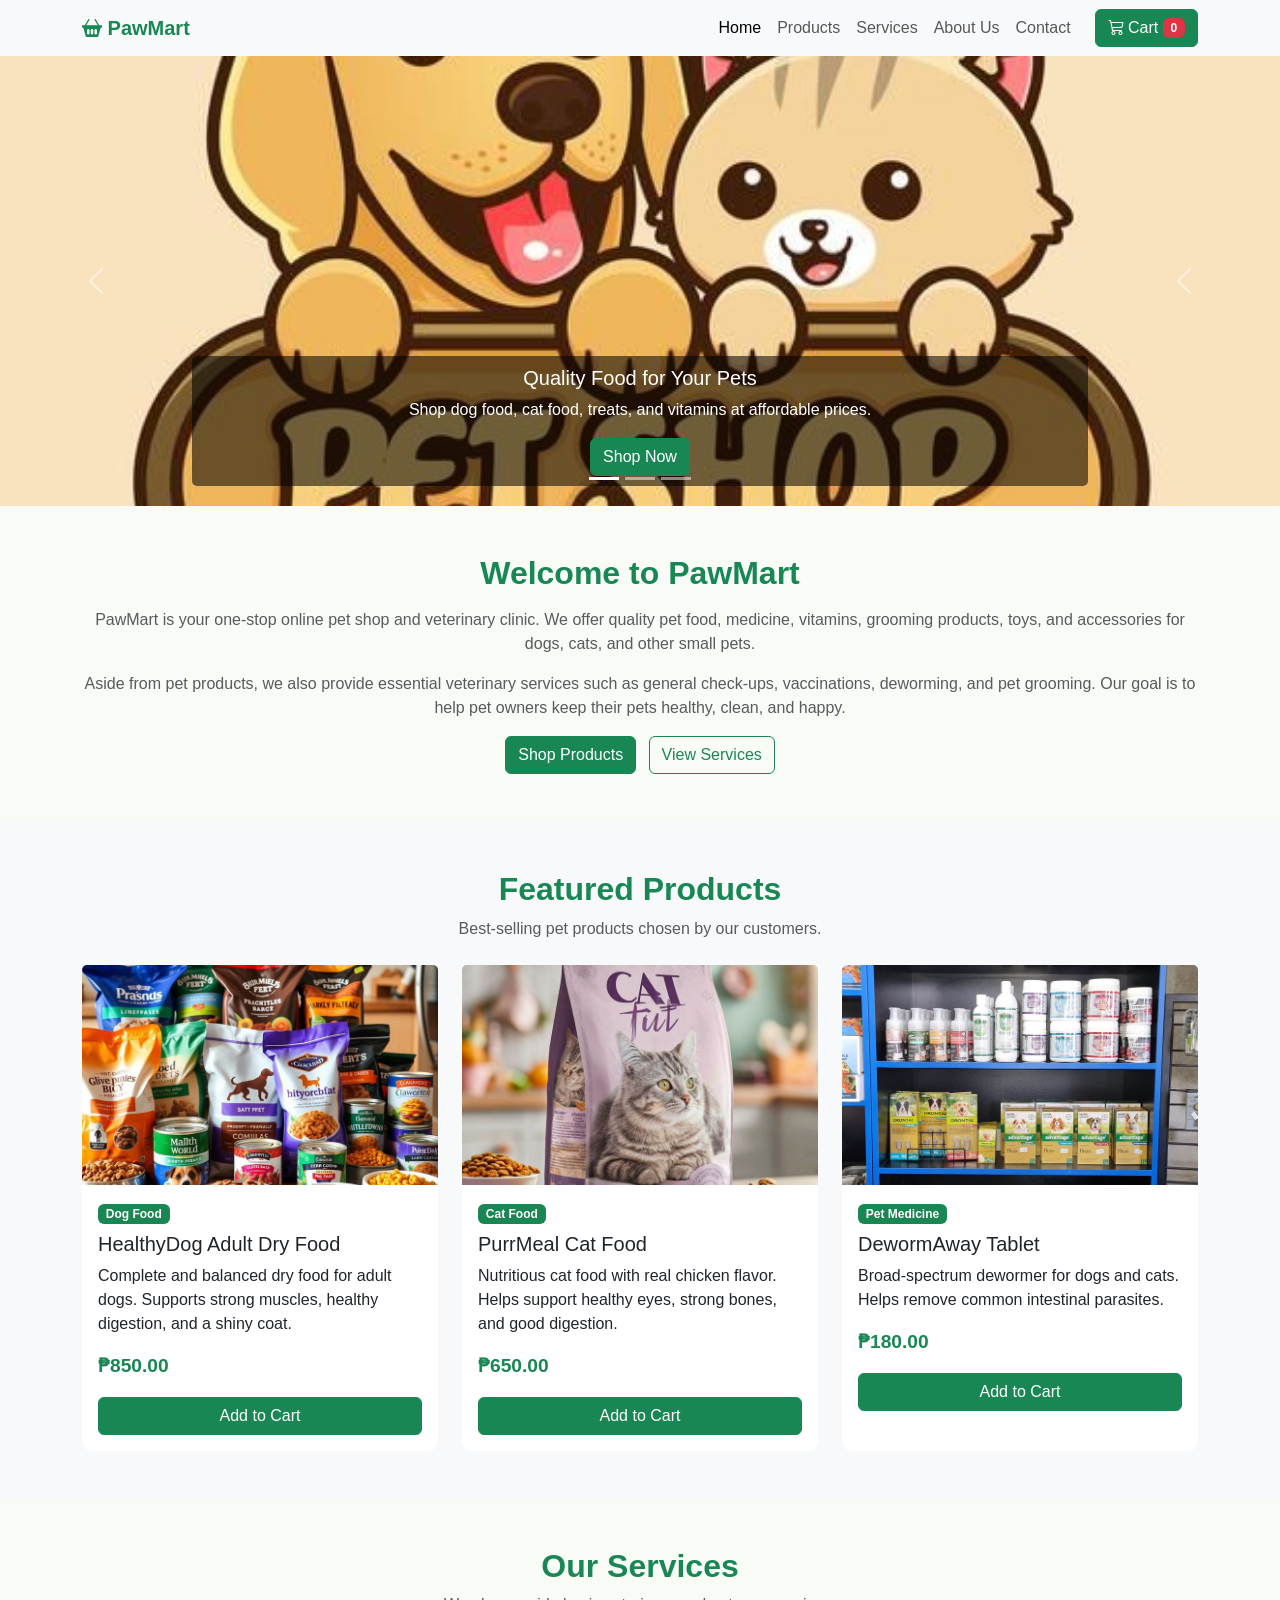
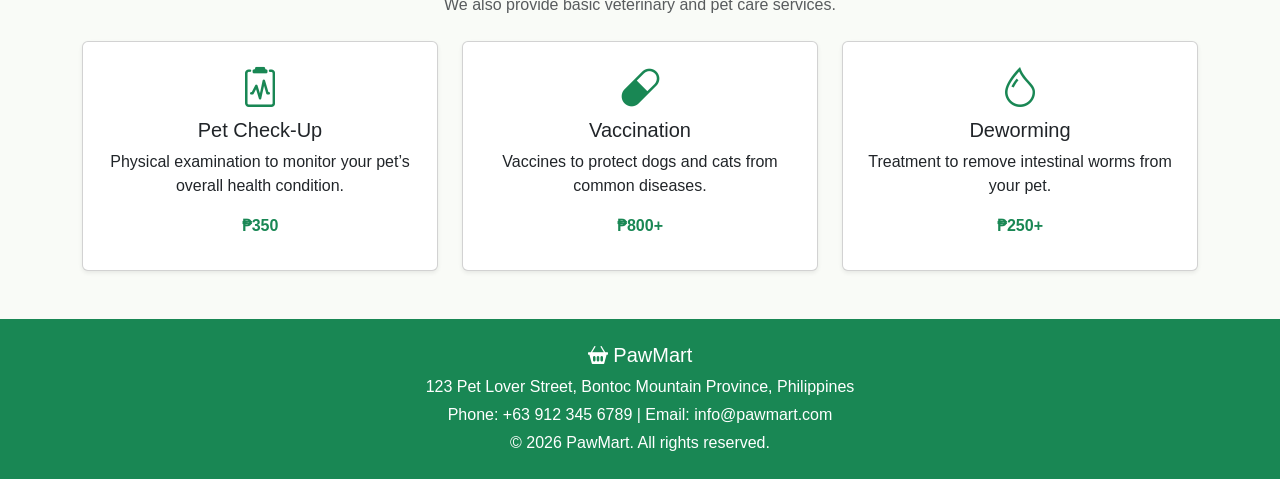
<file: index.html>
<!DOCTYPE html>
<html lang="en">
<head>
    <meta charset="UTF-8">
    <meta name="viewport" content="width=device-width, initial-scale=1.0">
    <title>PawMart | Pet Products and Veterinary Services</title>

    <!-- Bootstrap CSS -->
    <link href="https://cdn.jsdelivr.net/npm/bootstrap@5.3.3/dist/css/bootstrap.min.css" rel="stylesheet">

    <!-- Bootstrap Icons -->
    <link href="https://cdn.jsdelivr.net/npm/bootstrap-icons@1.11.3/font/bootstrap-icons.css" rel="stylesheet">

    <!-- Custom CSS -->
    <link rel="stylesheet" href="css/style.css">
</head>
<body>


    <!-- Navbar -->
    <nav class="navbar navbar-expand-lg navbar-light bg-light shadow-sm">
        <div class="container">
            <a class="navbar-brand fw-bold text-success" href="index.html">
                <i class="bi bi-basket2-fill"></i> PawMart
            </a>

            <button class="navbar-toggler" type="button" data-bs-toggle="collapse" data-bs-target="#mainNavbar">
                <span class="navbar-toggler-icon"></span>
            </button>

            <div class="collapse navbar-collapse" id="mainNavbar">
                <ul class="navbar-nav ms-auto">
                    <li class="nav-item">
                        <a class="nav-link active" href="index.html">Home</a>
                    </li>
                    <li class="nav-item">
                        <a class="nav-link" href="products.html">Products</a>
                    </li>
                    <li class="nav-item">
                        <a class="nav-link" href="services.html">Services</a>
                    </li>
                    <li class="nav-item">
                        <a class="nav-link" href="about.html">About Us</a>
                    </li>
                    <li class="nav-item">
                        <a class="nav-link" href="contact.html">Contact</a>
                    </li>
                </ul>

                <a href="products.html" class="btn btn-success ms-lg-3">
                    <i class="bi bi-cart3"></i> Cart
                    <span class="badge bg-danger">0</span>
                </a>
            </div>
        </div>
    </nav>

    <!-- Carousel -->
    <div id="pawmartCarousel" class="carousel slide" data-bs-ride="carousel">
        <div class="carousel-indicators">
            <button type="button" data-bs-target="#pawmartCarousel" data-bs-slide-to="0" class="active"></button>
            <button type="button" data-bs-target="#pawmartCarousel" data-bs-slide-to="1"></button>
            <button type="button" data-bs-target="#pawmartCarousel" data-bs-slide-to="2"></button>
        </div>

        <div class="carousel-inner">
            <div class="carousel-item active">
                <img src="images/banner1.jpg" class="d-block w-100 carousel-image" alt="Pet food promotion">
                <div class="carousel-caption">
                    <h5>Quality Food for Your Pets</h5>
                    <p>
                        Shop dog food, cat food, treats, and vitamins at affordable prices.
                    </p>
                    <a href="products.html" class="btn btn-success">Shop Now</a>
                </div>
            </div>

            <div class="carousel-item">
                <img src="images/banner2.jpg" class="d-block w-100 carousel-image" alt="Pet medicine promotion">
                <div class="carousel-caption">
                    <h5>Pet Health Essentials</h5>
                    <p>
                        Find vitamins, dewormers, flea and tick treatment, and other pet medicine.
                    </p>
                    <a href="products.html" class="btn btn-success">View Products</a>
                </div>
            </div>

            <div class="carousel-item">
                <img src="images/banner3.jpg" class="d-block w-100 carousel-image" alt="Veterinary services">
                <div class="carousel-caption">
                    <h5>Veterinary Services Available</h5>
                    <p>
                        Book a check-up, vaccination, deworming, or grooming appointment today.
                    </p>
                    <a href="services.html" class="btn btn-success">Book Now</a>
                </div>
            </div>
        </div>

        <button class="carousel-control-prev" type="button" data-bs-target="#pawmartCarousel" data-bs-slide="prev">
            <span class="carousel-control-prev-icon"></span>
        </button>

        <button class="carousel-control-next" type="button" data-bs-target="#pawmartCarousel" data-bs-slide="next">
            <span class="carousel-control-prev-icon"></span>
        </button>
    </div>

    <!-- Welcome Section -->
    <section class="py-5">
        <div class="container text-center">
            <h2 class="fw-bold text-success">Welcome to PawMart</h2>
            <p class="text-muted mt-3">
                PawMart is your one-stop online pet shop and veterinary clinic.
                We offer quality pet food, medicine, vitamins, grooming products,
                toys, and accessories for dogs, cats, and other small pets.
            </p>
            <p class="text-muted">
                Aside from pet products, we also provide essential veterinary services
                such as general check-ups, vaccinations, deworming, and pet grooming.
                Our goal is to help pet owners keep their pets healthy, clean, and happy.
            </p>

            <a href="products.html" class="btn btn-success me-2">Shop Products</a>
            <a href="services.html" class="btn btn-outline-success">View Services</a>
        </div>
    </section>

    <!-- Featured Products -->
    <section class="bg-light py-5">
        <div class="container">
            <div class="text-center mb-4">
                <h2 class="fw-bold text-success">Featured Products</h2>
                <p class="text-muted">
                    Best-selling pet products chosen by our customers.
                </p>
            </div>

            <div class="row g-4">
                <div class="col-md-6 col-lg-4">
                    <div class="card product-card h-100">
                        <img src="images/dogfood.jpg" class="card-img-top product-image" alt="Dog food">
                        <div class="card-body">
                            <span class="badge bg-success mb-2">Dog Food</span>
                            <h5>HealthyDog Adult Dry Food</h5>
                            <p>
                                Complete and balanced dry food for adult dogs.
                                Supports strong muscles, healthy digestion, and a shiny coat.
                            </p>
                            <p class="product-price">₱850.00</p>
                            <button class="btn btn-success w-100 add-to-cart">Add to Cart</button>
                        </div>
                    </div>
                </div>

                <div class="col-md-6 col-lg-4">
                    <div class="card product-card h-100">
                        <img src="images/catfood.jpg" class="card-img-top product-image" alt="Cat food">
                        <div class="card-body">
                            <span class="badge bg-success mb-2">Cat Food</span>
                            <h5>PurrMeal Cat Food</h5>
                            <p>
                                Nutritious cat food with real chicken flavor.
                                Helps support healthy eyes, strong bones, and good digestion.
                            </p>
                            <p class="product-price">₱650.00</p>
                            <button class="btn btn-success w-100 add-to-cart">Add to Cart</button>
                        </div>
                    </div>
                </div>

                <div class="col-md-6 col-lg-4">
                    <div class="card product-card h-100">
                        <img src="images/medicine.jpg" class="card-img-top product-image" alt="Pet medicine">
                        <div class="card-body">
                            <span class="badge bg-success mb-2">Pet Medicine</span>
                            <h5>DewormAway Tablet</h5>
                            <p>
                                Broad-spectrum dewormer for dogs and cats.
                                Helps remove common intestinal parasites.
                            </p>
                            <p class="product-price">₱180.00</p>
                            <button class="btn btn-success w-100 add-to-cart">Add to Cart</button>
                        </div>
                    </div>
                </div>
            </div>
        </div>
    </section>

    <!-- Services Preview -->
    <section class="py-5">
        <div class="container">
            <div class="text-center mb-4">
                <h2 class="fw-bold text-success">Our Services</h2>
                <p class="text-muted">
                    We also provide basic veterinary and pet care services.
                </p>
            </div>

            <div class="row g-4">
                <div class="col-md-4">
                    <div class="card text-center h-100 shadow-sm">
                        <div class="card-body">
                            <i class="bi bi-clipboard2-pulse service-icon"></i>
                            <h5>Pet Check-Up</h5>
                            <p>
                                Physical examination to monitor your pet’s overall
                                health condition.
                            </p>
                            <p class="fw-bold text-success">₱350</p>
                        </div>
                    </div>
                </div>

                <div class="col-md-4">
                    <div class="card text-center h-100 shadow-sm">
                        <div class="card-body">
                            <i class="bi bi-capsule service-icon"></i>
                            <h5>Vaccination</h5>
                            <p>
                                Vaccines to protect dogs and cats from common diseases.
                            </p>
                            <p class="fw-bold text-success">₱800+</p>
                        </div>
                    </div>
                </div>

                <div class="col-md-4">
                    <div class="card text-center h-100 shadow-sm">
                        <div class="card-body">
                            <i class="bi bi-droplet service-icon"></i>
                            <h5>Deworming</h5>
                            <p>
                                Treatment to remove intestinal worms from your pet.
                            </p>
                            <p class="fw-bold text-success">₱250+</p>
                        </div>
                    </div>
                </div>
            </div>
        </div>
    </section>

    <!-- Footer -->
    <footer class="bg-success text-white py-4">
        <div class="container text-center">
            <h5><i class="bi bi-basket2-fill"></i> PawMart</h5>
            <p class="mb-1">
                123 Pet Lover Street, Bontoc Mountain Province, Philippines
            </p>
            <p class="mb-1">
                Phone: +63 912 345 6789 | Email: info@pawmart.com
            </p>
            <p class="mb-0">
                © 2026 PawMart. All rights reserved.
            </p>
        </div>
    </footer>

    <!-- Bootstrap JS -->
    <script src="https://cdn.jsdelivr.net/npm/bootstrap@5.3.3/dist/js/bootstrap.bundle.min.js"></script>

</body>
</html>
</file>
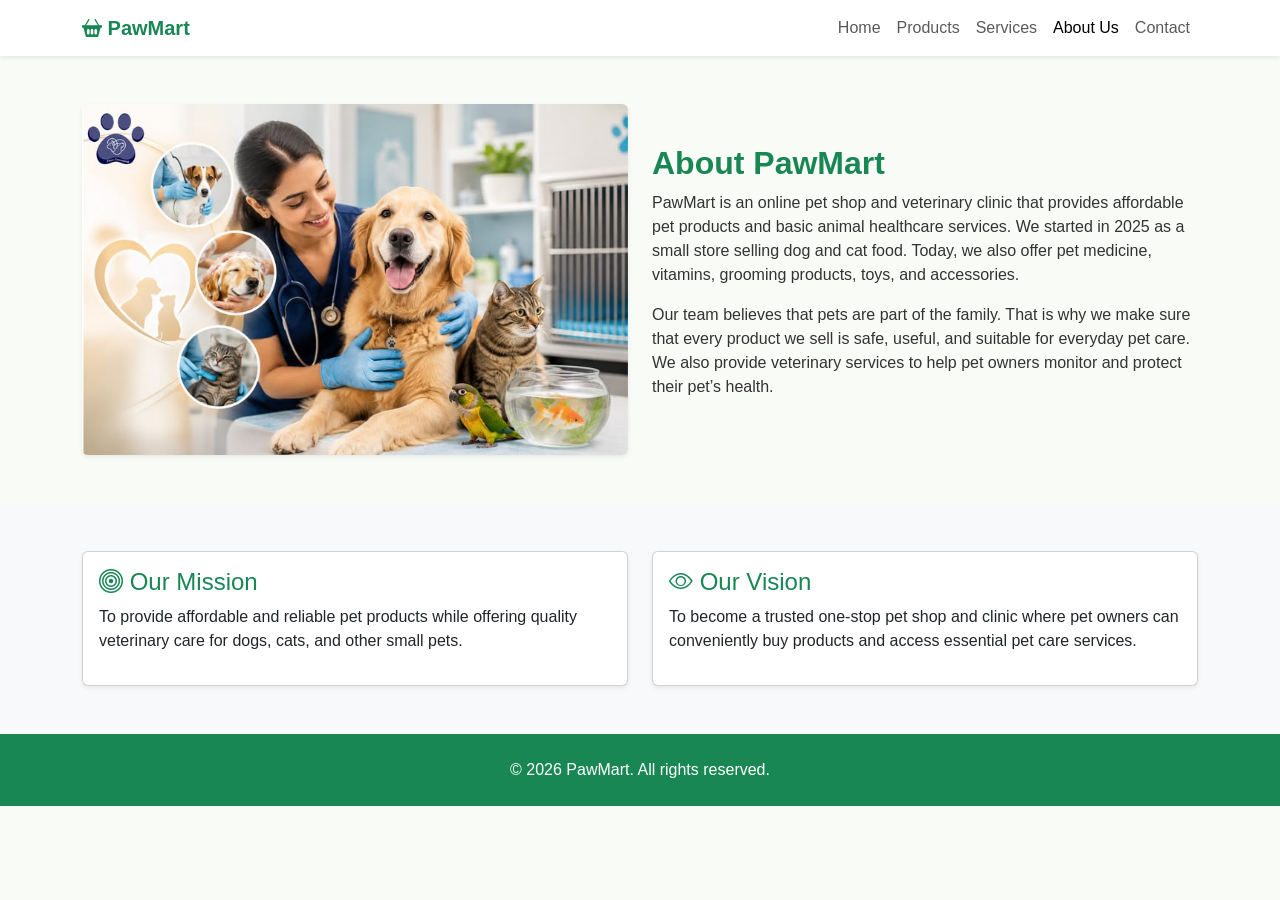
<file: about.html>
<!DOCTYPE html>
<html lang="en">
<head>
    <meta charset="UTF-8">
    <meta name="viewport" content="width=device-width, initial-scale=1.0">
    <title>PawMart | About Us</title>

    <link href="https://cdn.jsdelivr.net/npm/bootstrap@5.3.3/dist/css/bootstrap.min.css" rel="stylesheet">
    <link href="https://cdn.jsdelivr.net/npm/bootstrap-icons@1.11.3/font/bootstrap-icons.css" rel="stylesheet">
    <link rel="stylesheet" href="css/style.css">
</head>
<body>

    <nav class="navbar navbar-expand-lg navbar-light bg-white shadow-sm">
        <div class="container">
            <a class="navbar-brand fw-bold text-success" href="index.html">
                <i class="bi bi-basket2-fill"></i> PawMart
            </a>

            <button class="navbar-toggler" type="button" data-bs-toggle="collapse" data-bs-target="#mainNavbar">
                <span class="navbar-toggler-icon"></span>
            </button>

            <div class="collapse navbar-collapse" id="mainNavbar">
                <ul class="navbar-nav ms-auto">
                    <li class="nav-item"><a class="nav-link" href="index.html">Home</a></li>
                    <li class="nav-item"><a class="nav-link" href="products.html">Products</a></li>
                    <li class="nav-item"><a class="nav-link" href="services.html">Services</a></li>
                    <li class="nav-item"><a class="nav-link active" href="about.html">About Us</a></li>
                    <li class="nav-item"><a class="nav-link" href="contact.html">Contact</a></li>
                </ul>
            </div>
        </div>
    </nav>

    <section class="py-5">
        <div class="container">
            <div class="row align-items-center g-4">
                <div class="col-md-6">
                    <img src="images/vet.jpg" alt="PawMart store and clinic" class="img-fluid rounded shadow-sm">
                </div>

                <div class="col-md-6">
                    <h2 class="fw-bold text-success">About PawMart</h2>
                    <p>
                        PawMart is an online pet shop and veterinary clinic that provides
                        affordable pet products and basic animal healthcare services.
                        We started in 2025 as a small store selling dog and cat food.
                        Today, we also offer pet medicine, vitamins, grooming products,
                        toys, and accessories.
                    </p>
                    <p>
                        Our team believes that pets are part of the family. That is why
                        we make sure that every product we sell is safe, useful, and
                        suitable for everyday pet care. We also provide veterinary
                        services to help pet owners monitor and protect their pet’s health.
                    </p>
                </div>
            </div>
        </div>
    </section>

    <section class="py-5 bg-light">
        <div class="container">
            <div class="row g-4">
                <div class="col-md-6">
                    <div class="card h-100 shadow-sm">
                        <div class="card-body">
                            <h4 class="text-success">
                                <i class="bi bi-bullseye"></i> Our Mission
                            </h4>
                            <p>
                                To provide affordable and reliable pet products while
                                offering quality veterinary care for dogs, cats, and
                                other small pets.
                            </p>
                        </div>
                    </div>
                </div>

                <div class="col-md-6">
                    <div class="card h-100 shadow-sm">
                        <div class="card-body">
                            <h4 class="text-success">
                                <i class="bi bi-eye"></i> Our Vision
                            </h4>
                            <p>
                                To become a trusted one-stop pet shop and clinic where
                                pet owners can conveniently buy products and access
                                essential pet care services.
                            </p>
                        </div>
                    </div>
                </div>
            </div>
        </div>
    </section>

    <footer class="bg-success text-white py-4">
        <div class="container text-center">
            <p class="mb-0">© 2026 PawMart. All rights reserved.</p>
        </div>
    </footer>

    <script src="https://cdn.jsdelivr.net/npm/bootstrap@5.3.3/dist/js/bootstrap.bundle.min.js"></script>
</body>
</html>
</file>
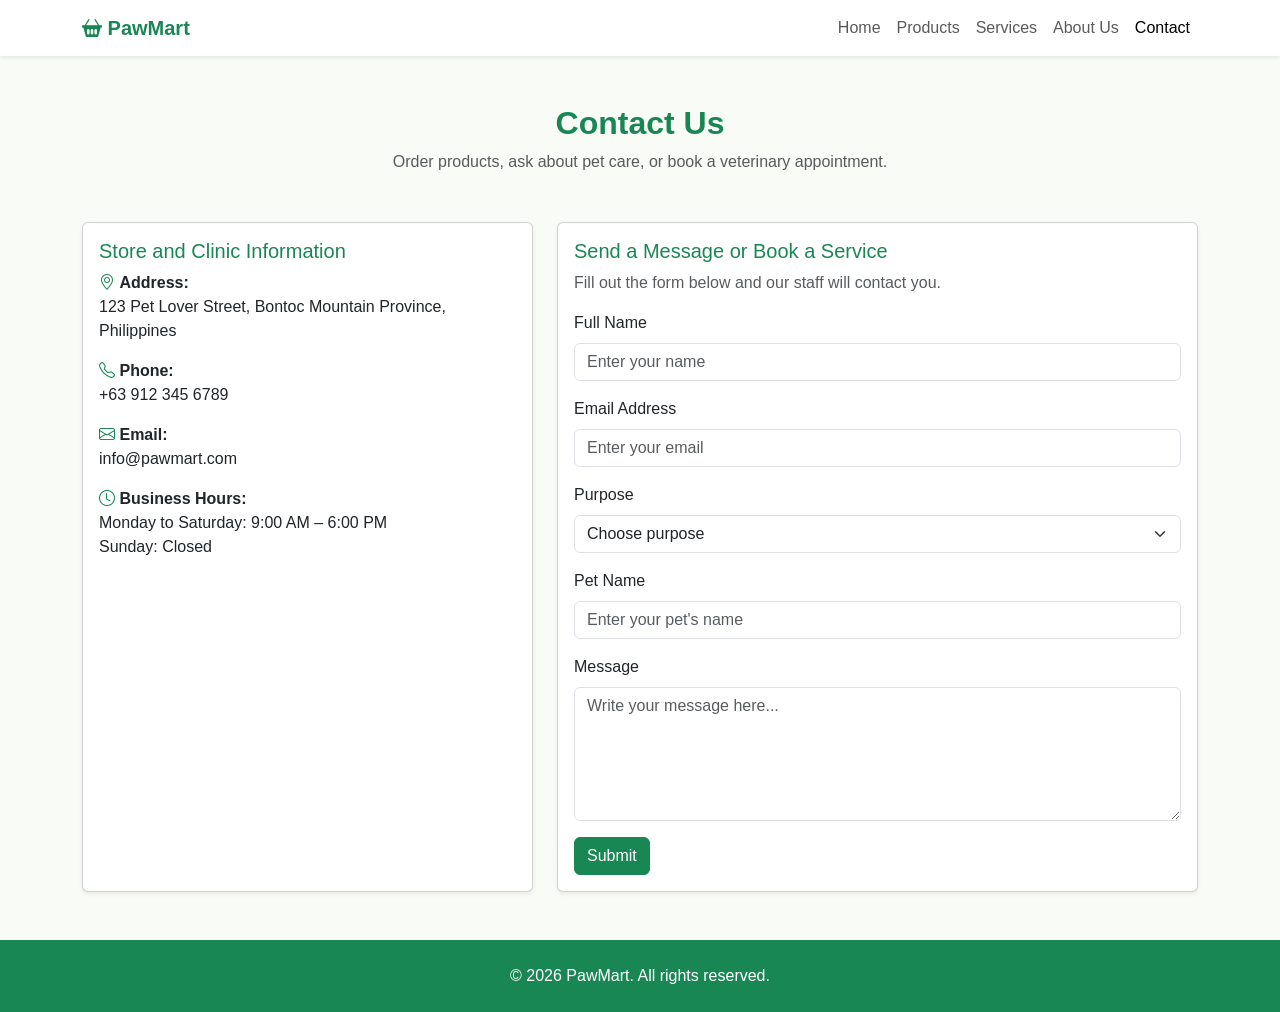
<file: contact.html>
<!DOCTYPE html>
<html lang="en">
<head>
    <meta charset="UTF-8">
    <meta name="viewport" content="width=device-width, initial-scale=1.0">
    <title>PawMart | Contact Us</title>

    <link href="https://cdn.jsdelivr.net/npm/bootstrap@5.3.3/dist/css/bootstrap.min.css" rel="stylesheet">
    <link href="https://cdn.jsdelivr.net/npm/bootstrap-icons@1.11.3/font/bootstrap-icons.css" rel="stylesheet">
    <link rel="stylesheet" href="css/style.css">
</head>
<body>

    <nav class="navbar navbar-expand-lg navbar-light bg-white shadow-sm">
        <div class="container">
            <a class="navbar-brand fw-bold text-success" href="index.html">
                <i class="bi bi-basket2-fill"></i> PawMart
            </a>

            <button class="navbar-toggler" type="button" data-bs-toggle="collapse" data-bs-target="#mainNavbar">
                <span class="navbar-toggler-icon"></span>
            </button>

            <div class="collapse navbar-collapse" id="mainNavbar">
                <ul class="navbar-nav ms-auto">
                    <li class="nav-item"><a class="nav-link" href="index.html">Home</a></li>
                    <li class="nav-item"><a class="nav-link" href="products.html">Products</a></li>
                    <li class="nav-item"><a class="nav-link" href="services.html">Services</a></li>
                    <li class="nav-item"><a class="nav-link" href="about.html">About Us</a></li>
                    <li class="nav-item"><a class="nav-link active" href="contact.html">Contact</a></li>
                </ul>
            </div>
        </div>
    </nav>

    <section class="py-5">
        <div class="container">
            <div class="text-center mb-5">
                <h2 class="fw-bold text-success">Contact Us</h2>
                <p class="text-muted">
                    Order products, ask about pet care, or book a veterinary appointment.
                </p>
            </div>

            <div class="row g-4">
                <div class="col-md-5">
                    <div class="card shadow-sm h-100">
                        <div class="card-body">
                            <h5 class="text-success">Store and Clinic Information</h5>

                            <p>
                                <i class="bi bi-geo-alt text-success"></i>
                                <strong>Address:</strong><br>
                                123 Pet Lover Street, Bontoc Mountain Province, Philippines
                            </p>

                            <p>
                                <i class="bi bi-telephone text-success"></i>
                                <strong>Phone:</strong><br>
                                +63 912 345 6789
                            </p>

                            <p>
                                <i class="bi bi-envelope text-success"></i>
                                <strong>Email:</strong><br>
                                info@pawmart.com
                            </p>

                            <p>
                                <i class="bi bi-clock text-success"></i>
                                <strong>Business Hours:</strong><br>
                                Monday to Saturday: 9:00 AM – 6:00 PM<br>
                                Sunday: Closed
                            </p>
                        </div>
                    </div>
                </div>

                <div class="col-md-7">
                    <div class="card shadow-sm">
                        <div class="card-body">
                            <h5 class="text-success">Send a Message or Book a Service</h5>
                            <p class="text-muted">
                                Fill out the form below and our staff will contact you.
                            </p>

                            <form>
                                <div class="mb-3">
                                    <label class="form-label">Full Name</label>
                                    <input type="text" class="form-control" placeholder="Enter your name" required>
                                </div>

                                <div class="mb-3">
                                    <label class="form-label">Email Address</label>
                                    <input type="email" class="form-control" placeholder="Enter your email" required>
                                </div>

                                <div class="mb-3">
                                    <label class="form-label">Purpose</label>
                                    <select class="form-select">
                                        <option selected>Choose purpose</option>
                                        <option>Product Order</option>
                                        <option>Pet Check-Up</option>
                                        <option>Vaccination</option>
                                        <option>Deworming</option>
                                        <option>Pet Grooming</option>
                                        <option>Other Concern</option>
                                    </select>
                                </div>

                                <div class="mb-3">
                                    <label class="form-label">Pet Name</label>
                                    <input type="text" class="form-control" placeholder="Enter your pet's name">
                                </div>

                                <div class="mb-3">
                                    <label class="form-label">Message</label>
                                    <textarea class="form-control" rows="5" placeholder="Write your message here..." required></textarea>
                                </div>

                                <button type="submit" class="btn btn-success">
                                    Submit
                                </button>
                            </form>
                        </div>
                    </div>
                </div>
            </div>
        </div>
    </section>

    <footer class="bg-success text-white py-4">
        <div class="container text-center">
            <p class="mb-0">© 2026 PawMart. All rights reserved.</p>
        </div>
    </footer>

    <script src="https://cdn.jsdelivr.net/npm/bootstrap@5.3.3/dist/js/bootstrap.bundle.min.js"></script>
</body>
</html>
</file>
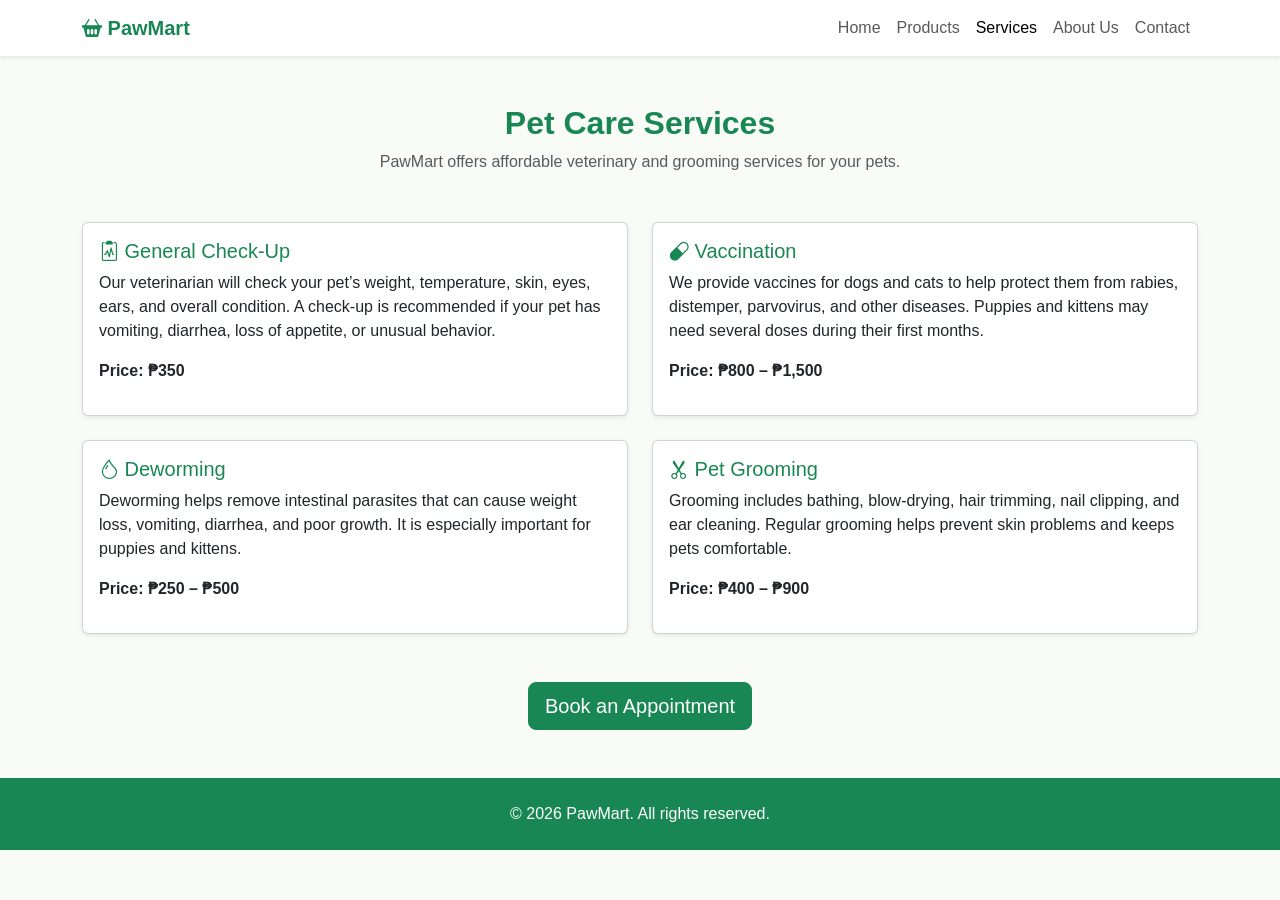
<file: services.html>
<!DOCTYPE html>
<html lang="en">
<head>
    <meta charset="UTF-8">
    <meta name="viewport" content="width=device-width, initial-scale=1.0">
    <title>PawMart | Services</title>

    <link href="https://cdn.jsdelivr.net/npm/bootstrap@5.3.3/dist/css/bootstrap.min.css" rel="stylesheet">
    <link href="https://cdn.jsdelivr.net/npm/bootstrap-icons@1.11.3/font/bootstrap-icons.css" rel="stylesheet">
    <link rel="stylesheet" href="css/style.css">
</head>
<body>

    <nav class="navbar navbar-expand-lg navbar-light bg-white shadow-sm">
        <div class="container">
            <a class="navbar-brand fw-bold text-success" href="index.html">
                <i class="bi bi-basket2-fill"></i> PawMart
            </a>

            <button class="navbar-toggler" type="button" data-bs-toggle="collapse" data-bs-target="#mainNavbar">
                <span class="navbar-toggler-icon"></span>
            </button>

            <div class="collapse navbar-collapse" id="mainNavbar">
                <ul class="navbar-nav ms-auto">
                    <li class="nav-item"><a class="nav-link" href="index.html">Home</a></li>
                    <li class="nav-item"><a class="nav-link" href="products.html">Products</a></li>
                    <li class="nav-item"><a class="nav-link active" href="services.html">Services</a></li>
                    <li class="nav-item"><a class="nav-link" href="about.html">About Us</a></li>
                    <li class="nav-item"><a class="nav-link" href="contact.html">Contact</a></li>
                </ul>
            </div>
        </div>
    </nav>

    <section class="py-5">
        <div class="container">
            <div class="text-center mb-5">
                <h2 class="fw-bold text-success">Pet Care Services</h2>
                <p class="text-muted">
                    PawMart offers affordable veterinary and grooming services for your pets.
                </p>
            </div>

            <div class="row g-4">
                <div class="col-md-6">
                    <div class="card h-100 shadow-sm">
                        <div class="card-body">
                            <h5 class="text-success">
                                <i class="bi bi-clipboard2-pulse"></i> General Check-Up
                            </h5>
                            <p>
                                Our veterinarian will check your pet’s weight, temperature,
                                skin, eyes, ears, and overall condition. A check-up is
                                recommended if your pet has vomiting, diarrhea, loss of
                                appetite, or unusual behavior.
                            </p>
                            <p class="fw-bold">Price: ₱350</p>
                        </div>
                    </div>
                </div>

                <div class="col-md-6">
                    <div class="card h-100 shadow-sm">
                        <div class="card-body">
                            <h5 class="text-success">
                                <i class="bi bi-capsule"></i> Vaccination
                            </h5>
                            <p>
                                We provide vaccines for dogs and cats to help protect them
                                from rabies, distemper, parvovirus, and other diseases.
                                Puppies and kittens may need several doses during their
                                first months.
                            </p>
                            <p class="fw-bold">Price: ₱800 – ₱1,500</p>
                        </div>
                    </div>
                </div>

                <div class="col-md-6">
                    <div class="card h-100 shadow-sm">
                        <div class="card-body">
                            <h5 class="text-success">
                                <i class="bi bi-droplet"></i> Deworming
                            </h5>
                            <p>
                                Deworming helps remove intestinal parasites that can cause
                                weight loss, vomiting, diarrhea, and poor growth. It is
                                especially important for puppies and kittens.
                            </p>
                            <p class="fw-bold">Price: ₱250 – ₱500</p>
                        </div>
                    </div>
                </div>

                <div class="col-md-6">
                    <div class="card h-100 shadow-sm">
                        <div class="card-body">
                            <h5 class="text-success">
                                <i class="bi bi-scissors"></i> Pet Grooming
                            </h5>
                            <p>
                                Grooming includes bathing, blow-drying, hair trimming,
                                nail clipping, and ear cleaning. Regular grooming helps
                                prevent skin problems and keeps pets comfortable.
                            </p>
                            <p class="fw-bold">Price: ₱400 – ₱900</p>
                        </div>
                    </div>
                </div>
            </div>

            <div class="text-center mt-5">
                <a href="contact.html" class="btn btn-success btn-lg">
                    Book an Appointment
                </a>
            </div>
        </div>
    </section>

    <footer class="bg-success text-white py-4">
        <div class="container text-center">
            <p class="mb-0">© 2026 PawMart. All rights reserved.</p>
        </div>
    </footer>

    <script src="https://cdn.jsdelivr.net/npm/bootstrap@5.3.3/dist/js/bootstrap.bundle.min.js"></script>
</body>
</html>
</file>
<file: css/style.css>
body {
    font-family: Arial, Helvetica, sans-serif;
    background-color: #f9fbf7;
    color: #333333;
}


/* Carousel */
.carousel-image {
    height: 450px;
    object-fit: cover;
}

.carousel-caption {
    background-color: rgba(0, 0, 0, 0.55);
    padding: 10px;
    border-radius: 5px;
}

/* Product cards */
.product-card {
    border: none;
    border-radius: 10px;
    transition: transform 0.3s ease;
}

.product-card:hover {
    transform: translateY(-5px);
}

.product-image {
    height: 220px;
    object-fit: cover;
}

.product-price {
    font-size: 1.2rem;
    font-weight: bold;
    color: #198754;
}

/* Service icons */
.service-icon {
    font-size: 2.5rem;
    color: #198754;
    margin-bottom: 10px;
}
</file>
